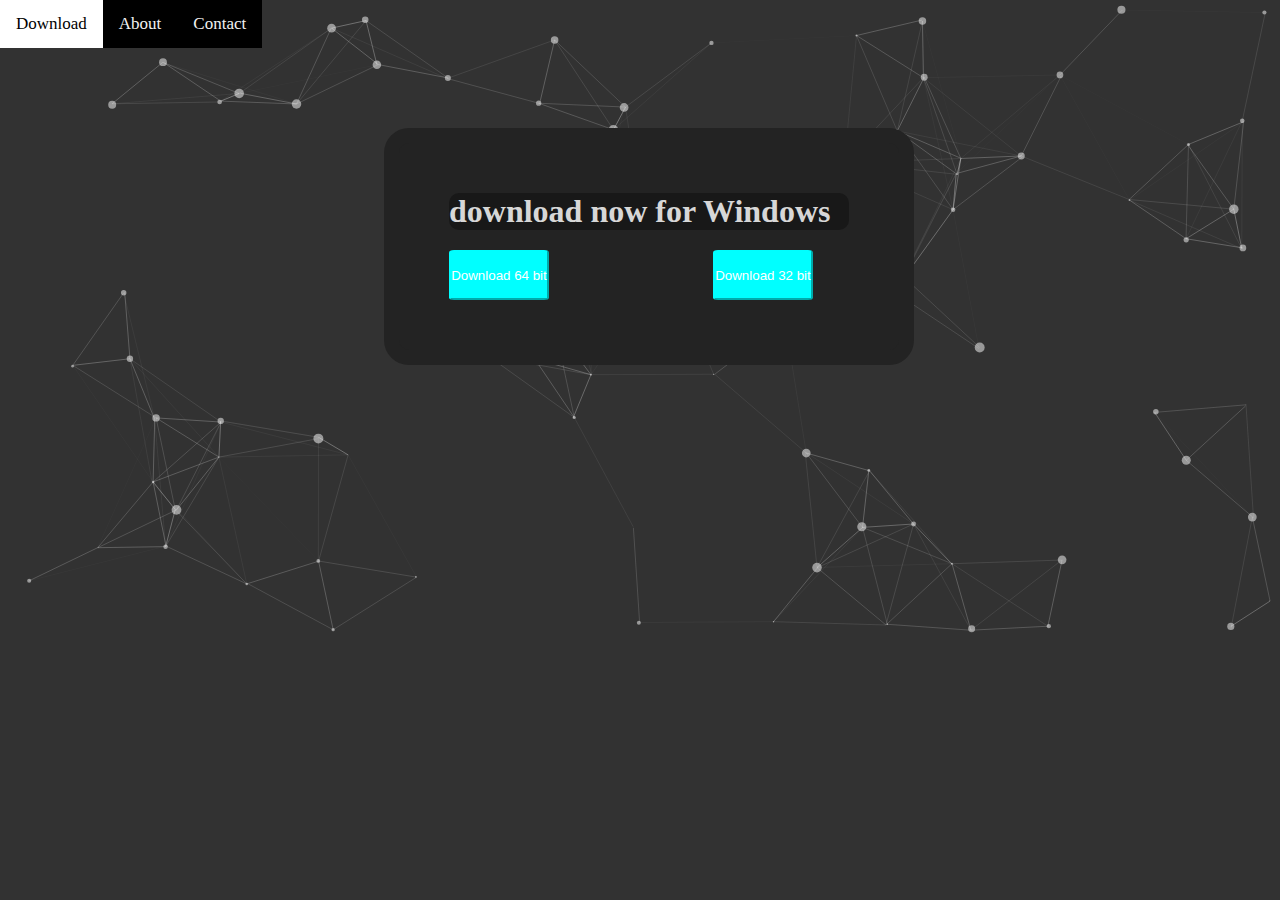
<file: Basic JS website/index.html>
<!DOCTYPE html>
<html lang="en">
<head>
    <link rel="stylesheet" href="style.css">
    <meta charset="UTF-8">
    <meta http-equiv="X-UA-Compatible" content="IE=edge">
    <meta name="viewport" content="width=device-width, initial-scale=1.0">
    <title>Document</title>
</head>
<body>

    <div class="navtop">
        <a class="active" href="#Download">Download</a>
        <a class="other" href="about.html">About</a>
        <a class="other" href="contact.html">Contact</a>



    </div>



    <!--JS background-->
    <div class="background">

        <div id="particles-js"></div>

    </div>

    <!--JS particles src-->
    <script src="js/particles.min.js"></script>
    <script src="js/particles.js"></script>
    <script src="js/app.js"></script>

    <!--body-->
    <div class="body">
        <h1 class="h1o1">download now for Windows</h1>
        <button type="submit" onclick="window.open('cat.zip')" class="button1"><i class="fa-brands fa-windows"></i>Download 64 bit</button> 
        <button type="submit" onclick="window.open('cat.zip')" class="button2"><i class="fa-brands fa-windows"></i>Download 32 bit</button>  
            

    </div>
    
</body>
</html>
</file>
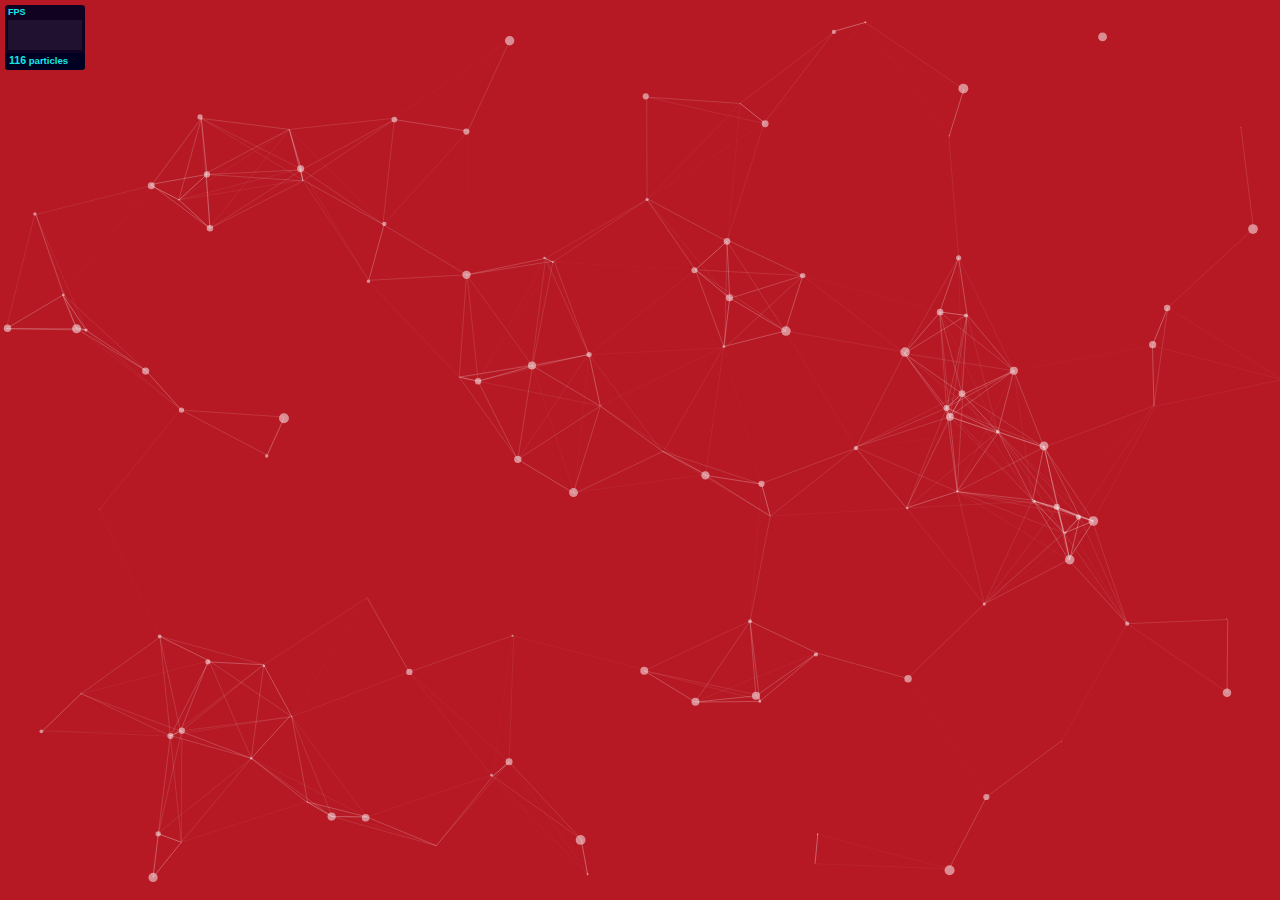
<file: Basic JS website/particles.js-master/demo/index.html>
<!DOCTYPE html>
<html lang="en">
<head>
  <meta charset="utf-8">
  <title>particles.js</title>
  <meta name="description" content="particles.js is a lightweight JavaScript library for creating particles.">
  <meta name="author" content="Vincent Garreau" />
  <meta name="viewport" content="width=device-width, initial-scale=1.0, minimum-scale=1.0, maximum-scale=1.0, user-scalable=no">
  <link rel="stylesheet" media="screen" href="css/style.css">
</head>
<body>

<!-- count particles -->
<div class="count-particles">
  <span class="js-count-particles">--</span> particles
</div>

<!-- particles.js container -->
<div id="particles-js"></div>

<!-- scripts -->
<script src="../particles.js"></script>
<script src="js/app.js"></script>

<!-- stats.js -->
<script src="js/lib/stats.js"></script>
<script>
  var count_particles, stats, update;
  stats = new Stats;
  stats.setMode(0);
  stats.domElement.style.position = 'absolute';
  stats.domElement.style.left = '0px';
  stats.domElement.style.top = '0px';
  document.body.appendChild(stats.domElement);
  count_particles = document.querySelector('.js-count-particles');
  update = function() {
    stats.begin();
    stats.end();
    if (window.pJSDom[0].pJS.particles && window.pJSDom[0].pJS.particles.array) {
      count_particles.innerText = window.pJSDom[0].pJS.particles.array.length;
    }
    requestAnimationFrame(update);
  };
  requestAnimationFrame(update);
</script>

</body>
</html>
</file>
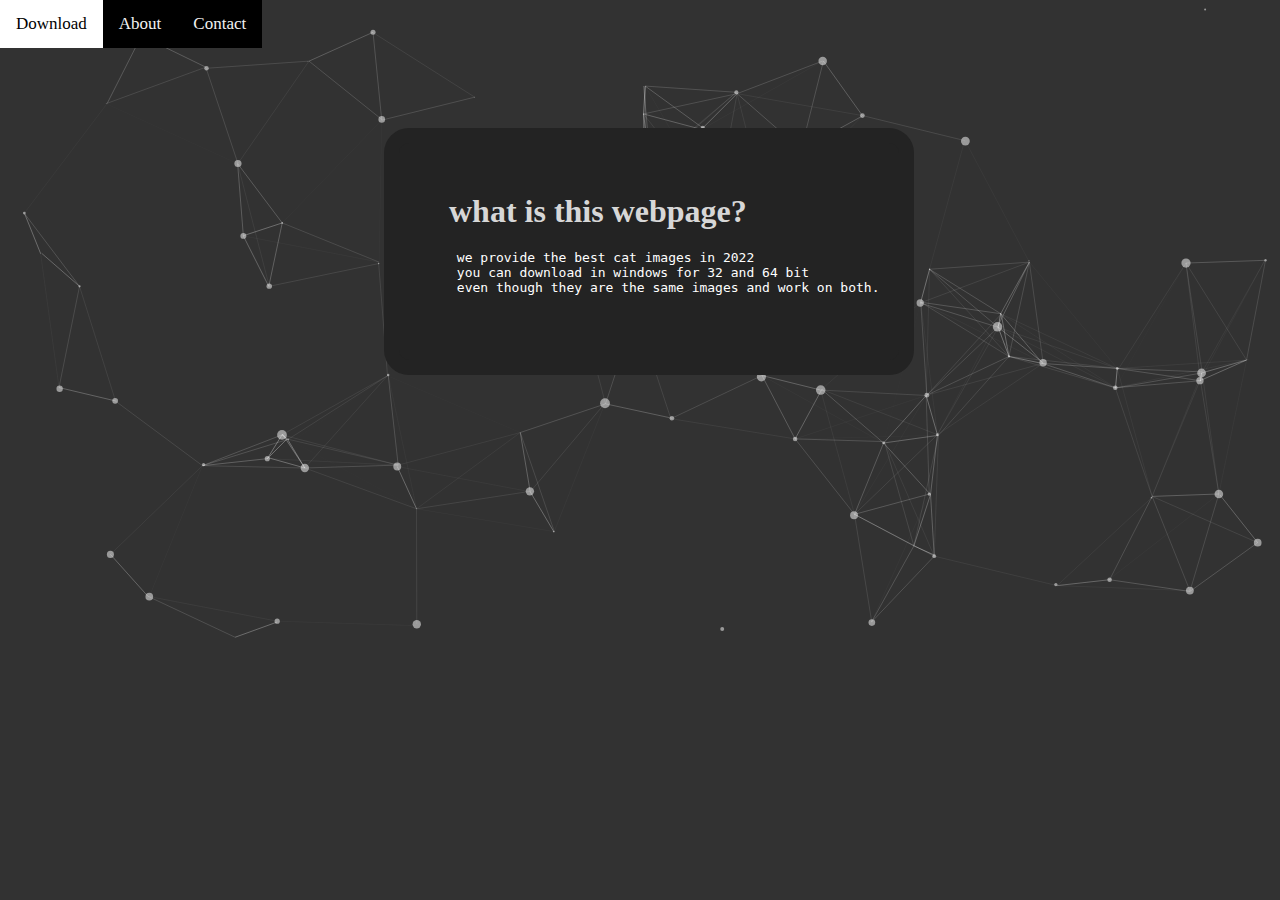
<file: Basic JS website/about.html>
<!DOCTYPE html>
<html lang="en">
<head>
    <link rel="stylesheet" href="style.css">
    <meta charset="UTF-8">
    <meta http-equiv="X-UA-Compatible" content="IE=edge">
    <meta name="viewport" content="width=device-width, initial-scale=1.0">
    <title>Document</title>
</head>
<body>

    <div class="navtop">
        <a class="active" href="index.html">Download</a>
        <a class="other" href="about.html">About</a>
        <a class="other" href="contact.html">Contact</a>


    </div>



    <!--JS background-->
    <div class="background">

        <div id="particles-js"></div>

    </div>

    <!--JS particles src-->
    <script src="js/particles.min.js"></script>
    <script src="js/particles.js"></script>
    <script src="js/app.js"></script>

    <!--body-->
    <div class="body">
        <H1 class="h1i1"> what is this webpage?</H1>
        <pre> we provide the best cat images in 2022
 you can download in windows for 32 and 64 bit
 even though they are the same images and work on both.
        </pre>

 
</body>
</html>
</file>
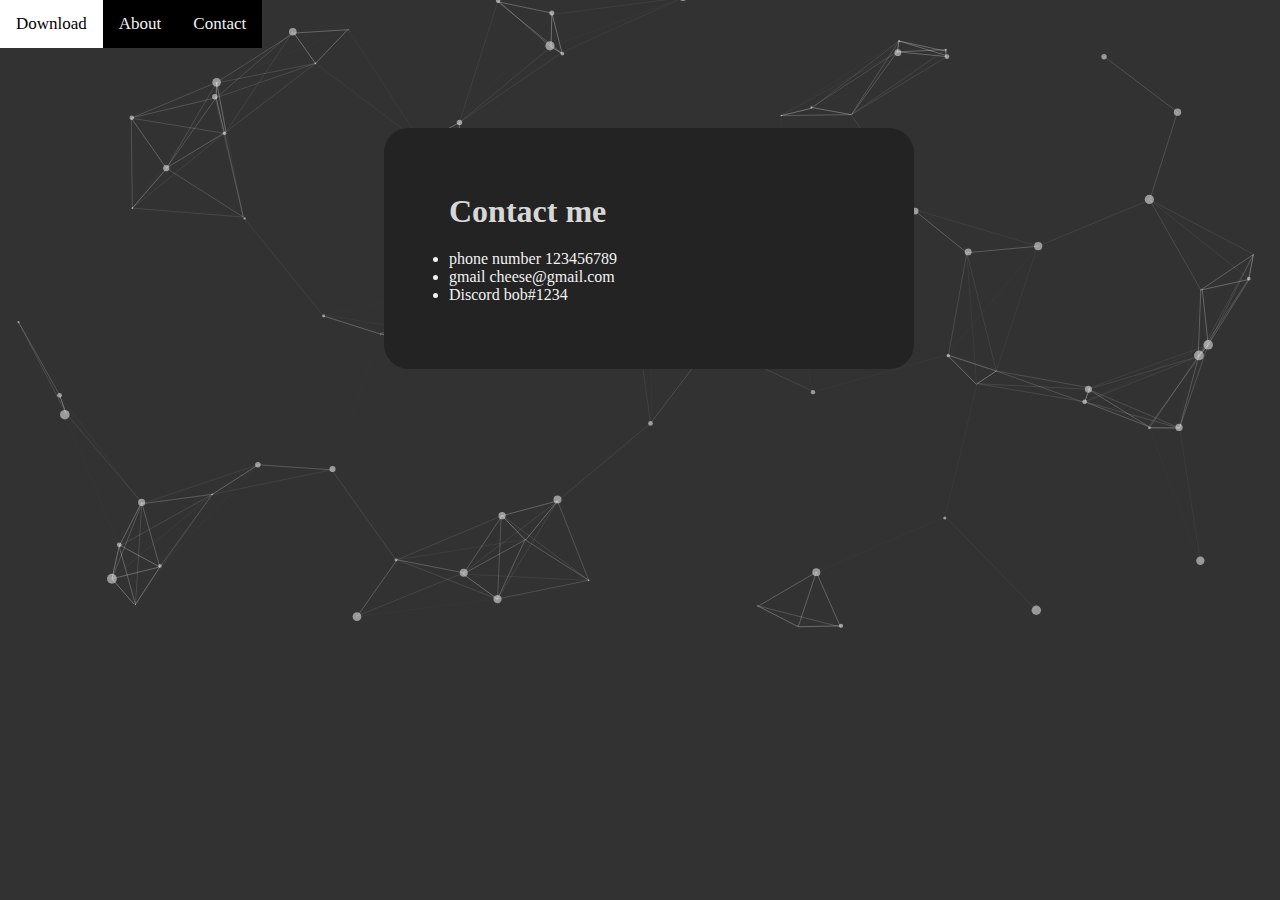
<file: Basic JS website/contact.html>
<!DOCTYPE html>
<html lang="en">
<head>
    <link rel="stylesheet" href="style.css">
    <meta charset="UTF-8">
    <meta http-equiv="X-UA-Compatible" content="IE=edge">
    <meta name="viewport" content="width=device-width, initial-scale=1.0">
    <title>Document</title>
</head>
<body>

    <div class="navtop">
        <a class="active" href="index.html">Download</a>
        <a class="other" href="about.html">About</a>
        <a class="other" href="contact.html">Contact</a>


    </div>



    <!--JS background-->
    <div class="background">

        <div id="particles-js"></div>

    </div>

    <!--JS particles src-->
    <script src="js/particles.min.js"></script>
    <script src="js/particles.js"></script>
    <script src="js/app.js"></script>

    <!--body-->
    <div class="body">
        <H1 class="h1i1"> Contact me</H1>
        <ul>
            <li>phone number 123456789</li>
            <li>gmail cheese@gmail.com</li>
            <li>Discord bob#1234</li>

        </ul>

 
</body>
</html>
</file>
<file: Basic JS website/style.css>
*{
    margin: 0;
    padding: 0;

}
html,body{
    height: 100%;
}
.background{
position:absolute;
z-index: 0;

height: 100%;
width: 100%;
background-color: rgb(50, 50, 50);
}
.body {
    position:absolute;
    z-index: 1;
}

.navtop {
    position:absolute;
    z-index: 1;
    background-color: black;
    overflow: hidden;
}

/* Style the links inside the navigation bar */
.navtop a {
    float: left;
    color: #f2f2f2;
    text-align: center;
    padding: 14px 16px;
    text-decoration: none;
    font-size: 17px;
    
  }


/* Change the color of links on hover */
.navtop a.active:hover {
  background-color: rgb(255, 255, 255);
  color: rgb(0, 0, 0);
}

.navtop a.other:hover {
  background-color: rgb(255, 255, 255);
  color: rgb(0, 0, 0);
}


/* Add a color to the active/current link */
.navtop a.active {
    background-color: #06a9c2;
    color: white;
    
  }

  .body{
    margin: 10% 30% 30%;

  
    border-radius: 25px;
    width: 400px;
    border: 15px solid rgb(35, 35, 35);
    padding: 50px;
    background-color: rgb(35, 35, 35);
  /*  box-shadow: black 4px 4px; */
  }

  /* Download Buttons */
  .button1{

background-color: aqua;
border-color: aqua;
border-radius: 5%;
width: 100px;
height: 50px;
color: white;
  }

.button2{

    background-color: aqua;
    border-color: aqua;
    border-radius: 5%;
    width: 100px;
    height: 50px;
    color: white;
    margin-left: 160px;
   }




.h1o1{
  color: rgb(215, 215, 215);
  background-color: rgb(24, 24, 24);
  border-radius: 10px;
  margin-bottom: 20px;
}
#button1 , #button2{
  display: inline-block;
}

/* about page */
.h1i1{
  color: rgb(215, 215, 215);

  border-radius: 10px;
  margin-bottom: 20px;
}
pre {
  color: white;
}

/* contact page */

li {
  color: #f2f2f2;
}
</file>
<file: Basic JS website/particles.js-master/demo/css/style.css>
/* =============================================================================
   HTML5 CSS Reset Minified - Eric Meyer
   ========================================================================== */

html,body,div,span,object,iframe,h1,h2,h3,h4,h5,h6,p,blockquote,pre,abbr,address,cite,code,del,dfn,em,img,ins,kbd,q,samp,small,strong,sub,sup,var,b,i,dl,dt,dd,ol,ul,li,fieldset,form,label,legend,table,caption,tbody,tfoot,thead,tr,th,td,article,aside,canvas,details,figcaption,figure,footer,header,hgroup,menu,nav,section,summary,time,mark,audio,video{margin:0;padding:0;border:0;outline:0;font-size:100%;vertical-align:baseline;background:transparent}
body{line-height:1}
article,aside,details,figcaption,figure,footer,header,hgroup,menu,nav,section{display:block}
nav ul{list-style:none}
blockquote,q{quotes:none}
blockquote:before,blockquote:after,q:before,q:after{content:none}
a{margin:0;padding:0;font-size:100%;vertical-align:baseline;background:transparent;text-decoration:none}
mark{background-color:#ff9;color:#000;font-style:italic;font-weight:bold}
del{text-decoration:line-through}
abbr[title],dfn[title]{border-bottom:1px dotted;cursor:help}
table{border-collapse:collapse;border-spacing:0}
hr{display:block;height:1px;border:0;border-top:1px solid #ccc;margin:1em 0;padding:0}
input,select{vertical-align:middle}
li{list-style:none}


/* =============================================================================
   My CSS
   ========================================================================== */

/* ---- base ---- */

html,body{ 
	width:100%;
	height:100%;
	background:#111;
}

html{
  -webkit-tap-highlight-color: rgba(0, 0, 0, 0);
}

body{
  font:normal 75% Arial, Helvetica, sans-serif;
}

canvas{
  display:block;
  vertical-align:bottom;
}


/* ---- stats.js ---- */

.count-particles{
  background: #000022;
  position: absolute;
  top: 48px;
  left: 0;
  width: 80px;
  color: #13E8E9;
  font-size: .8em;
  text-align: left;
  text-indent: 4px;
  line-height: 14px;
  padding-bottom: 2px;
  font-family: Helvetica, Arial, sans-serif;
  font-weight: bold;
}

.js-count-particles{
  font-size: 1.1em;
}

#stats,
.count-particles{
  -webkit-user-select: none;
  margin-top: 5px;
  margin-left: 5px;
}

#stats{
  border-radius: 3px 3px 0 0;
  overflow: hidden;
}

.count-particles{
  border-radius: 0 0 3px 3px;
}


/* ---- particles.js container ---- */

#particles-js{
  width: 100%;
  height: 100%;
  background-color: #b61924;
  background-image: url('');
  background-size: cover;
  background-position: 50% 50%;
  background-repeat: no-repeat;
}
</file>
